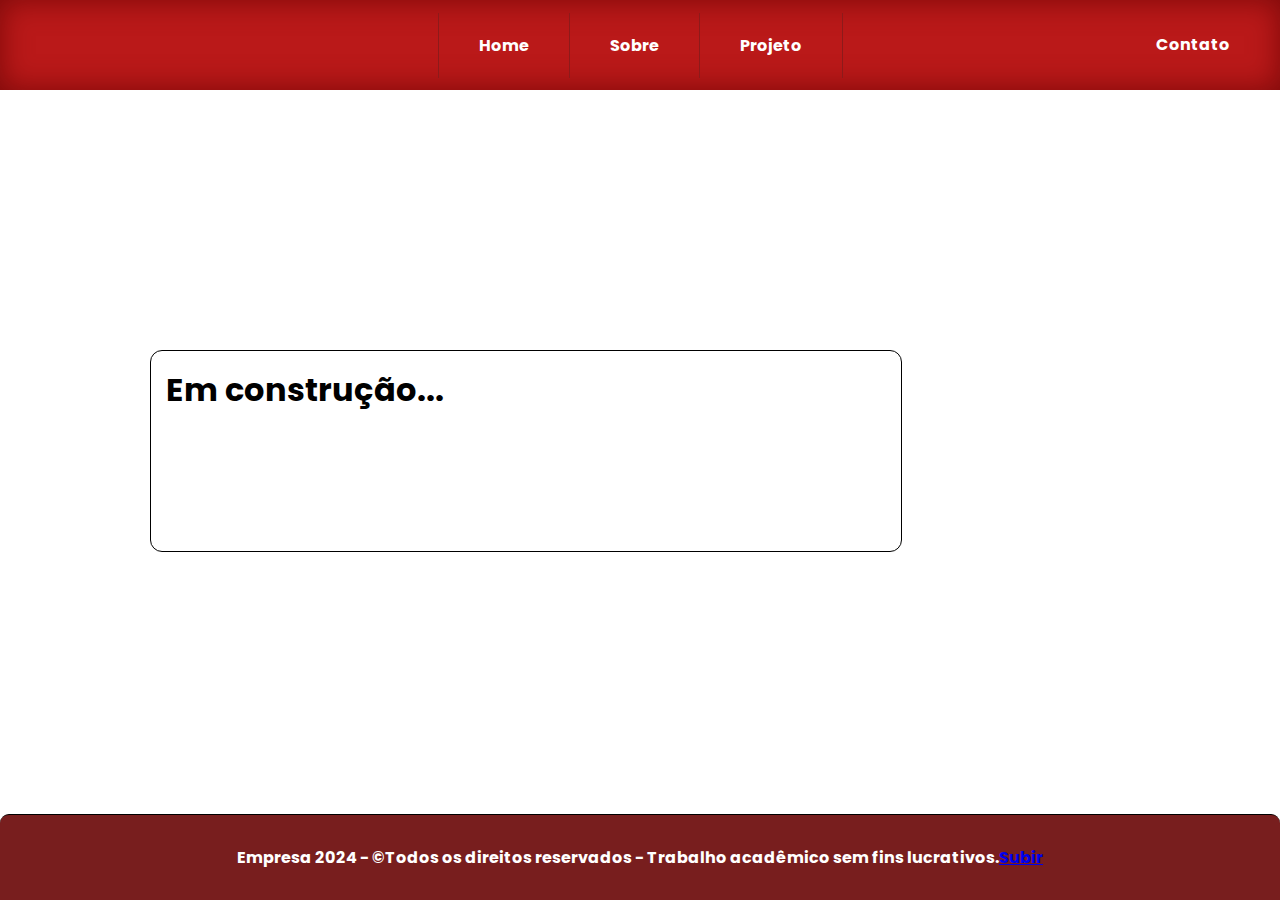
<file: contato.html>
<!DOCTYPE html>
<html lang="pt-br">
<head>
    <meta charset="UTF-8">
    <meta name="viewport" content="width=device-width, initial-scale=1.0">
    <title>Contato - Faça as suas sugetões</title>

    <link rel="preconnect" href="https://fonts.googleapis.com">
    <link rel="preconnect" href="https://fonts.gstatic.com" crossorigin>
    <link href="https://fonts.googleapis.com/css2?family=Poppins:ital,wght@0,100;0,200;0,300;0,400;0,500;0,600;0,700;0,800;0,900;1,100;1,200;1,300;1,400;1,500;1,600;1,700;1,800;1,900&family=Roboto:ital,wght@0,100;0,300;0,400;0,500;0,700;0,900;1,100;1,300;1,400;1,500;1,700;1,900&display=swap" rel="stylesheet">

    <link rel="stylesheet" href="style.css">

    <script language="javascript" type="text/javascript">
		function validar (){
		var nome = form1.nome.value;
		var email= form1.email.value;
        var opcoes= form1.opcoes.value;		
		
		
		if (nome == "") {
		
		alert("Digite o seu nome:");
		form1.nome.focus();
		return false;
		
		}

		if (email == "") {
		
		alert("Digite o seu email:");
		form1.email.focus();
		return false;
		
		}

        if (opcoes == "Selecione") {
		
		alert("Selecione alguma opção:");
		form1.opcoes.focus();
		return false;
		
		}
		}
	</script>

</head>
<body>
    
    <div class="main-menu">
        <ul class="nv-main">

            <li><a href="index.html">Home</a></li>
            <li><a id="about" href="sobre.html">Sobre</a></li>
            <li><a href="projeto.html">Projeto</a></li>
            <li><a id="contact" href="contato.html">Contato</a></li>
        </ul>      
    </div>

    <div class="section">
        <div class="solc-box">
            <h1>Em construção...</h1>
        </div>
    </div>

    <div class="footer1">
        <p>Empresa 2024 - ©Todos os direitos reservados - Trabalho acadêmico sem fins lucrativos.</p>
        <p id="ancora"><a href="#">Subir</a></p>
    </div>
</body>
</html>
</file>
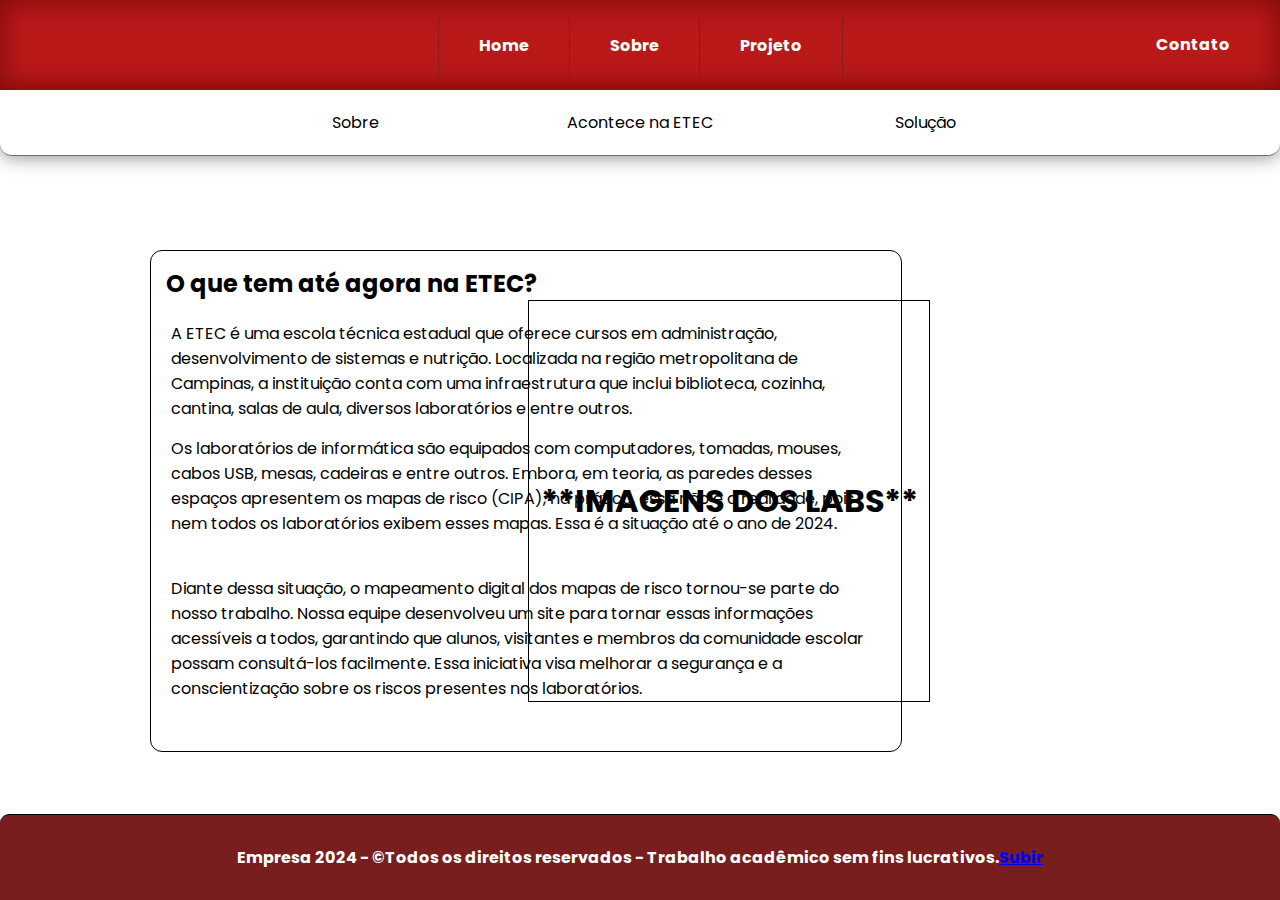
<file: etec.html>
<!DOCTYPE html>
<html lang="pt-br">
<head>
    <meta charset="UTF-8">
    <meta name="viewport" content="width=device-width, initial-scale=1.0">
    <title>Acontece na ETEC - Saiba a situação atual da instituição</title>

    <link rel="preconnect" href="https://fonts.googleapis.com">
    <link rel="preconnect" href="https://fonts.gstatic.com" crossorigin>
    <link href="https://fonts.googleapis.com/css2?family=Poppins:ital,wght@0,100;0,200;0,300;0,400;0,500;0,600;0,700;0,800;0,900;1,100;1,200;1,300;1,400;1,500;1,600;1,700;1,800;1,900&family=Roboto:ital,wght@0,100;0,300;0,400;0,500;0,700;0,900;1,100;1,300;1,400;1,500;1,700;1,900&display=swap" rel="stylesheet">

    <link rel="stylesheet" href="style.css">

</head>
<body>
    
    <div class="main-menu">
        <ul class="nv-main">

            <li><a href="index.html">Home</a></li>
            <li><a id="about" href="sobre.html">Sobre</a></li>
            <li><a href="projeto.html">Projeto</a></li>
            <li><a id="contact" href="contato.html">Contato</a></li>
        </ul>      
    </div>
    <div class="sub-menu">
        <ul class="nv-sub">
            <li><a href="sobre.html">Sobre</a></li>
            <li><a href="etec.html">Acontece na ETEC</a></li>
            <li><a href="solucao.html">Solução</a></li>
        </ul>  
    </div>

    <div class="section">
        <div class="etec-box">
            <h2>O que tem até agora na ETEC?</h2>
            <p id="etec">A ETEC é uma escola técnica estadual que oferece cursos em administração, desenvolvimento de sistemas e nutrição. Localizada na região metropolitana de Campinas, a instituição conta com uma infraestrutura que inclui biblioteca, cozinha, cantina, salas de aula, diversos laboratórios e entre outros.
            </p>
            <p id="etec2">Os laboratórios de informática são equipados com computadores, tomadas, mouses, cabos USB, mesas, cadeiras e entre outros. Embora, em teoria, as paredes desses espaços apresentem os mapas de risco (CIPA), na prática, essa não é a realidade, pois nem todos os laboratórios exibem esses mapas. Essa é a situação até o ano de 2024.
            </p>
            <p id="etec3">Diante dessa situação, o mapeamento digital dos mapas de risco tornou-se parte do nosso trabalho. Nossa equipe desenvolveu um site para tornar essas informações acessíveis a todos, garantindo que alunos, visitantes e membros da comunidade escolar possam consultá-los facilmente. Essa iniciativa visa melhorar a segurança e a conscientização sobre os riscos presentes nos laboratórios. 
            </p>
        </div>
        <h1 id="img-etec">**IMAGENS DOS LABS**</h1>
    </div>

    <div class="footer1">
        <p>Empresa 2024 - ©Todos os direitos reservados - Trabalho acadêmico sem fins lucrativos.</p>
        <p id="ancora"><a href="#">Subir</a></p>
    </div>
</body>
</html>
</file>
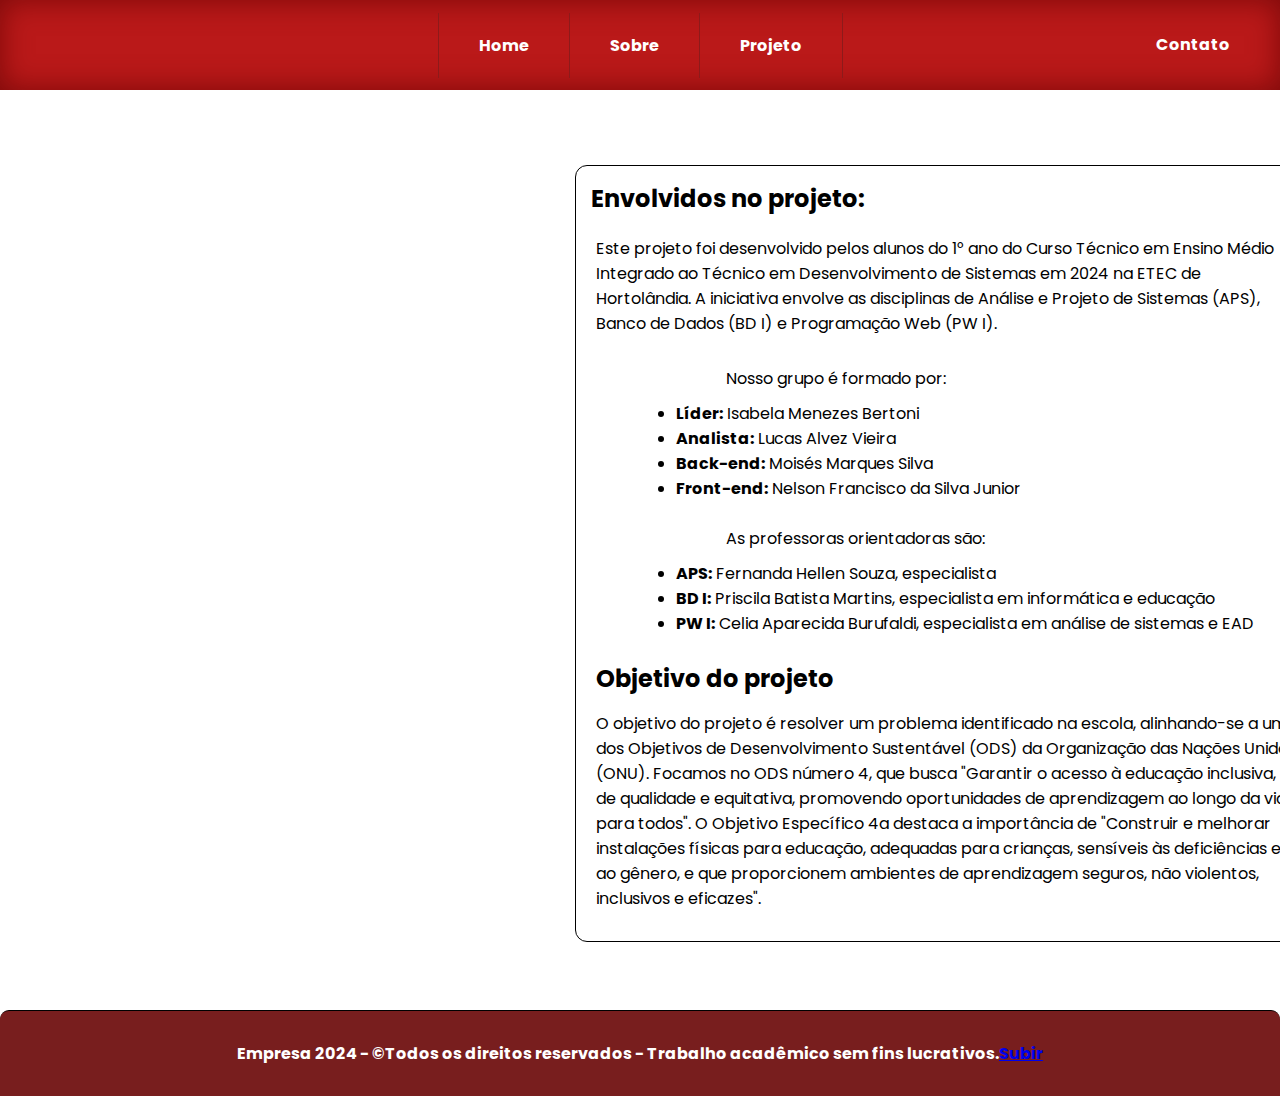
<file: projeto.html>
<!DOCTYPE html>
<html lang="pt-br">
<head>
    <meta charset="UTF-8">
    <meta name="viewport" content="width=device-width, initial-scale=1.0">
    <title>Solução - Apresentação a resolução do problema</title>

    <link rel="preconnect" href="https://fonts.googleapis.com">
    <link rel="preconnect" href="https://fonts.gstatic.com" crossorigin>
    <link href="https://fonts.googleapis.com/css2?family=Poppins:ital,wght@0,100;0,200;0,300;0,400;0,500;0,600;0,700;0,800;0,900;1,100;1,200;1,300;1,400;1,500;1,600;1,700;1,800;1,900&family=Roboto:ital,wght@0,100;0,300;0,400;0,500;0,700;0,900;1,100;1,300;1,400;1,500;1,700;1,900&display=swap" rel="stylesheet">

    <link rel="stylesheet" href="style.css">

</head>
<body>
    
    <div class="main-menu">
        <ul class="nv-main">

            <li><a href="index.html">Home</a></li>
            <li><a id="about" href="sobre.html">Sobre</a></li>
            <li><a href="projeto.html">Projeto</a></li>
            <li><a id="contact" href="contato.html">Contato</a></li>
        </ul>      
    </div>

    <div class="section">
            <div class="proj-box">
                <h2>Envolvidos no projeto:</h2>
                <p id="proj">Este projeto foi desenvolvido pelos alunos do 1° ano do Curso Técnico em Ensino Médio Integrado ao Técnico em Desenvolvimento de Sistemas em 2024 na ETEC de Hortolândia. A iniciativa envolve as disciplinas de Análise e Projeto de Sistemas (APS), Banco de Dados (BD I) e Programação Web (PW I).
                </p>
                
                <ul id="list-proj">
                    <p id="proj2">Nosso grupo é formado por:</p>

                    <li><b>Líder:</b> Isabela Menezes Bertoni</li>
                    <li><b>Analista:</b> Lucas Alvez Vieira</li>
                    <li><b>Back-end:</b> Moisés Marques Silva</li>
                    <li><b>Front-end:</b> Nelson Francisco da Silva Junior</li>
                </ul>
                <ul id="list-proj2">
                    <p id="proj3">As professoras orientadoras são:</p>
                    <li><b>APS:</b> Fernanda Hellen Souza, especialista</li>
                    <li><b>BD I:</b> Priscila Batista Martins, especialista em informática e educação</li>
                    <li><b>PW I:</b> Celia Aparecida Burufaldi, especialista em análise de sistemas e EAD</li>
                </ul>
                <h2 id="obj-ti">Objetivo do projeto</h2>
                <p id="obj">O objetivo do projeto é resolver um problema identificado na escola, alinhando-se a um dos Objetivos de Desenvolvimento Sustentável (ODS) da Organização das Nações Unidas (ONU). Focamos no ODS número 4, que busca "Garantir o acesso à educação inclusiva, de qualidade e equitativa, promovendo oportunidades de aprendizagem ao longo da vida para todos". O Objetivo Específico 4a destaca a importância de "Construir e melhorar instalações físicas para educação, adequadas para crianças, sensíveis às deficiências e ao gênero, e que proporcionem ambientes de aprendizagem seguros, não violentos, inclusivos e eficazes".
                </p>
            </div>
        </div>
    </div>

    <div class="footer2">
        <p>Empresa 2024 - ©Todos os direitos reservados - Trabalho acadêmico sem fins lucrativos.</p>
        <p id="ancora"><a href="#">Subir</a></p>
    </div>
</body>
</html>
</file>
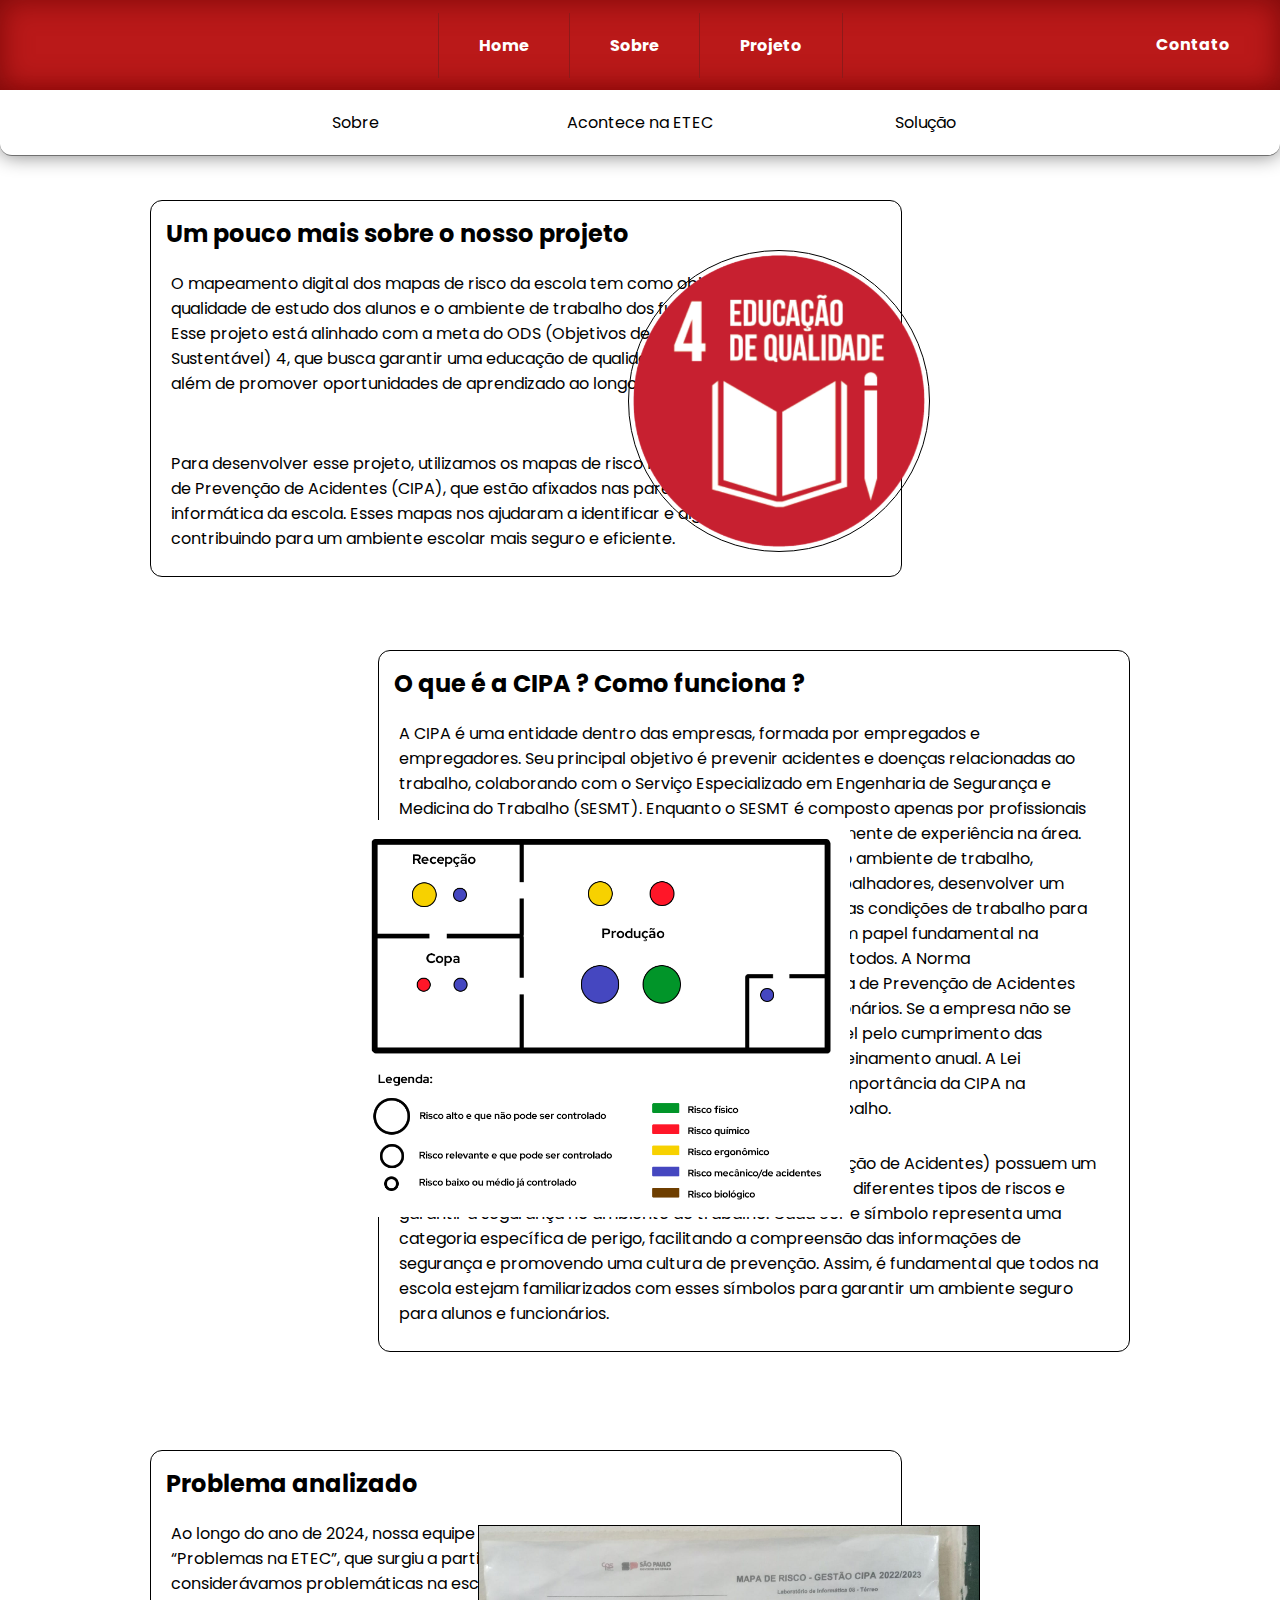
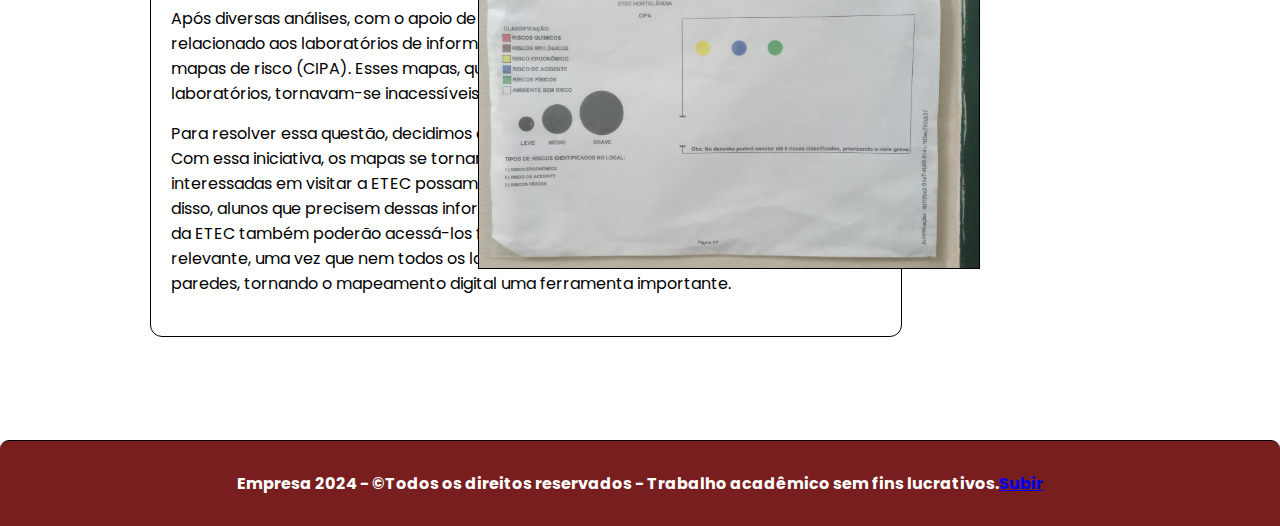
<file: sobre.html>
<!DOCTYPE html>
<html lang="pt-br">
<head>
    <meta charset="UTF-8">
    <meta name="viewport" content="width=device-width, initial-scale=1.0">
    <title>Sobre - Mais sobre o nosso Projeto</title>

    <link rel="preconnect" href="https://fonts.googleapis.com">
    <link rel="preconnect" href="https://fonts.gstatic.com" crossorigin>
    <link href="https://fonts.googleapis.com/css2?family=Poppins:ital,wght@0,100;0,200;0,300;0,400;0,500;0,600;0,700;0,800;0,900;1,100;1,200;1,300;1,400;1,500;1,600;1,700;1,800;1,900&family=Roboto:ital,wght@0,100;0,300;0,400;0,500;0,700;0,900;1,100;1,300;1,400;1,500;1,700;1,900&display=swap" rel="stylesheet">

    <link rel="stylesheet" href="style.css">

</head>
<body>
    
    <div class="main-menu">
        <ul class="nv-main">

            <li><a href="index.html">Home</a></li>
            <li><a id="about" href="sobre.html">Sobre</a></li>
            <li><a href="projeto.html">Projeto</a></li>
            <li><a id="contact" href="contato.html">Contato</a></li>
        </ul>      
    </div>
    <div class="sub-menu">
        <ul class="nv-sub">
            <li><a href="sobre.html">Sobre</a></li>
            <li><a href="etec.html">Acontece na ETEC</a></li>
            <li><a href="solucao.html">Solução</a></li>
        </ul>  
    </div>

   <div class="section">
        <div class="ods-box">
            <h2>Um pouco mais sobre o nosso projeto</h2>
            <p id="ods">O mapeamento digital dos mapas de risco da escola tem como objetivo melhorar a qualidade de estudo dos alunos e o ambiente de trabalho dos funcionários e professores. Esse projeto está alinhado com a meta do ODS (Objetivos de Desenvolvimento Sustentável)
                4, que busca garantir uma educação de qualidade, inclusiva e equitativa, além de promover oportunidades de aprendizado ao longo da vida para todos.
            </p>
            <p id="ods2">Para desenvolver esse projeto, utilizamos os mapas de risco físicos da Comissão Interna de Prevenção de Acidentes (CIPA), que estão afixados nas paredes dos laboratórios de informática da escola. Esses mapas nos ajudaram a identificar e digitalizar os riscos, contribuindo para um ambiente escolar mais seguro e eficiente.
            </p>
        </div>
        <!--imagem sobre a ods-->
        <img id="img-ods" src="img/ods.png">
        <!---->
        <div class="cipa-box">
            <h2>O que é a CIPA ? Como funciona ?</h2>
            <p id="cipa">A CIPA é uma entidade dentro das empresas, formada por empregados e empregadores. Seu principal objetivo é prevenir acidentes e doenças relacionadas ao trabalho, colaborando com o Serviço Especializado em Engenharia de Segurança e Medicina do Trabalho (SESMT).
                Enquanto o SESMT é composto apenas por profissionais especializados, a CIPA reúne funcionários, independentemente de experiência na área. As principais funções da CIPA incluem identificar riscos no ambiente de trabalho, elaborar um mapa de riscos com a participação dos trabalhadores, desenvolver um plano de trabalho para ações preventivas e inspecionar as condições de trabalho para detectar possíveis perigos. Assim, a CIPA desempenha um papel fundamental na promoção de um ambiente mais seguro e saudável para todos.
                A Norma Regulamentadora N° 5 determina que a Comissão Interna de Prevenção de Acidentes (CIPA) é obrigatória em empresas com mais de 20 funcionários. Se a empresa não se enquadrar nessa exigência, deve designar um responsável pelo cumprimento das normas de segurança, que também deve oferecer um treinamento anual. A Lei 13.174/2001 reforça essa obrigatoriedade, destacando a importância da CIPA na prevenção de acidentes e na promoção da saúde no trabalho.                
            </p>
            <p id="cipa2">As cores e círculos da CIPA (Comissão Interna de Prevenção de Acidentes) possuem um significado importante, pois são utilizados para identificar diferentes tipos de riscos e garantir a segurança no ambiente de trabalho. Cada cor e símbolo representa uma categoria específica de perigo, facilitando a compreensão das informações de segurança e promovendo uma cultura de prevenção. Assim, é fundamental que todos na escola estejam familiarizados com esses símbolos para garantir um ambiente seguro para alunos e funcionários.
            </p>
        </div>
        <!--imagem do mapa de risco-->
        <img id="img-mdr" src="img/mapaderisco.webp" alt="">
        <!---->
        <div class="prblm-box">
            <h2>Problema analizado</h2>
    
            <p id="prblm">Ao longo do ano de 2024, nossa equipe desenvolveu um projeto interdisciplinar intitulado “Problemas na ETEC”, que surgiu a partir da observação de situações que considerávamos problemáticas na escola.
            </p>
            <p id="prblm2">Após diversas análises, com o apoio de nossas orientadoras, identificamos um desafio relacionado aos laboratórios de informática: a ausência de mapeamento digital dos mapas de risco (CIPA). Esses mapas, que estavam disponíveis apenas nas paredes dos laboratórios, tornavam-se inacessíveis para a maioria das pessoas.
            </p>
            <p id="prblm3">Para resolver essa questão, decidimos criar um site que centralizasse essas informações. Com essa iniciativa, os mapas se tornam acessíveis a todos, permitindo que pessoas interessadas em visitar a ETEC possam consultá-los fora do ambiente escolar. Além disso, alunos que precisem dessas informações para trabalhos acadêmicos e entidades da ETEC também poderão acessá-los facilmente. Essa solução é especialmente relevante, uma vez que nem todos os laboratórios possuem os mapas disponíveis nas paredes, tornando o mapeamento digital uma ferramenta importante.
            </p>
        </div>
        <img id="img-prblm" src="img/prblm.jpeg" alt="">
   </div>

    <div class="footer">
        <p>Empresa 2024 - ©Todos os direitos reservados - Trabalho acadêmico sem fins lucrativos.</p>
        <p id="ancora"><a href="#">Subir</a></p>
    </div>
</body>
</html>
</file>
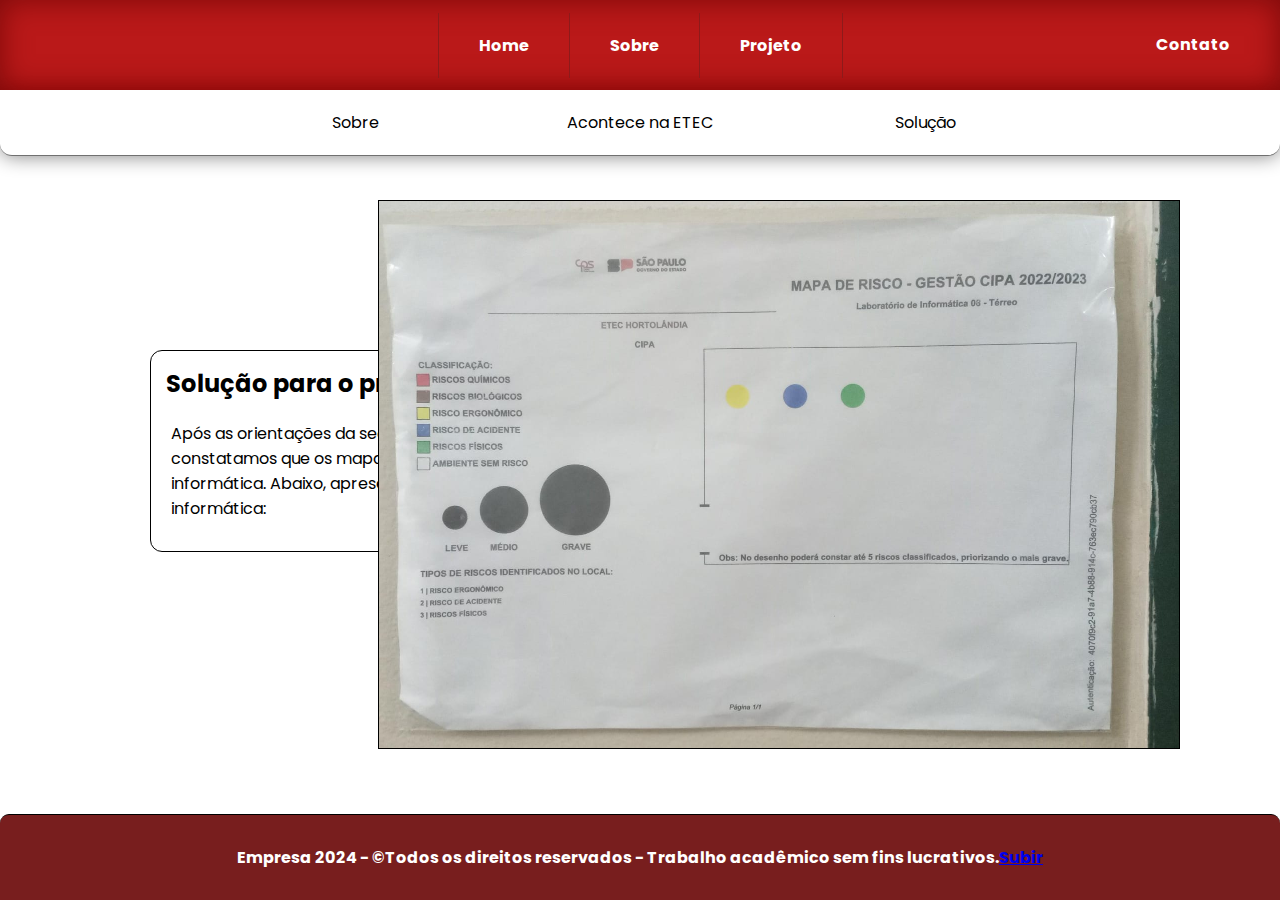
<file: solucao.html>
<!DOCTYPE html>
<html lang="pt-br">
<head>
    <meta charset="UTF-8">
    <meta name="viewport" content="width=device-width, initial-scale=1.0">
    <title>Solução - Apresentação a resolução do problema</title>

    <link rel="preconnect" href="https://fonts.googleapis.com">
    <link rel="preconnect" href="https://fonts.gstatic.com" crossorigin>
    <link href="https://fonts.googleapis.com/css2?family=Poppins:ital,wght@0,100;0,200;0,300;0,400;0,500;0,600;0,700;0,800;0,900;1,100;1,200;1,300;1,400;1,500;1,600;1,700;1,800;1,900&family=Roboto:ital,wght@0,100;0,300;0,400;0,500;0,700;0,900;1,100;1,300;1,400;1,500;1,700;1,900&display=swap" rel="stylesheet">

    <link rel="stylesheet" href="style.css">

</head>
<body>
    
    <div class="main-menu">
        <ul class="nv-main">

            <li><a href="index.html">Home</a></li>
            <li><a id="about" href="sobre.html">Sobre</a></li>
            <li><a href="projeto.html">Projeto</a></li>
            <li><a id="contact" href="contato.html">Contato</a></li>
        </ul>      
    </div>
    <div class="sub-menu">
        <ul class="nv-sub">
            <li><a href="sobre.html">Sobre</a></li>
            <li><a href="etec.html">Acontece na ETEC</a></li>
            <li><a href="solucao.html">Solução</a></li>
        </ul>  
    </div>

    <div class="section">
        <div class="solc-box">
            <h2>Solução para o problema analizado</h2>
            <p id="solc">Após as orientações da secretaria e da coordenação da ETEC de Hortolândia, constatamos que os mapas de risco (CIPA) são uniformes para todos os laboratórios de informática. Abaixo, apresentamos o mapa de risco (CIPA) dos laboratórios de informática:
            </p>
        </div>
        <img id="img-solc" src="img/prblm.jpeg" alt="">
    </div>

    <div class="footer1">
        <p>Empresa 2024 - ©Todos os direitos reservados - Trabalho acadêmico sem fins lucrativos.</p>
        <p id="ancora"><a href="#">Subir</a></p>
    </div>
</body>
</html>
</file>
<file: style.css>
* {
    padding: 0;
    margin: 0;
}

body {
    background-color: ;
    font-family: 'poppins', sans-serif;
}

.main-menu {
    width: 100%;
    height: 90px;
    background-color: rgb( 178, 0, 0, 0.9);
    display: flex;
    justify-content: center;
    align-items: center;
    position: relative;
    box-shadow: 0px 0px 20px rgba(128, 128, 128, 0.589);
    box-shadow: inset 0 0 30px rgba(97, 3, 3, 0.712);
}

.nv-main {
    display: flex;
    justify-content: center;
    align-items: center;
    list-style: none;
    
}

.nv-main a {
    display: flex;
    justify-content: center;
    align-items: center;
    background-color: transparent;
    text-decoration: none;
    color: white;
    font-weight: bold;
    padding: 20px 40px;
    border-left: 1px solid rgb(141, 26, 26);
    border-right: 1px solid rgb(141, 26, 26);
    
}

.nv-main a:hover { 
    box-shadow: inset 0px 0px 26px 9px rgb(141, 26, 26);
    transition: 0.2s;
    border-radius: 1px;
}

#contact {
    position: absolute;
    right: 10px;
    top: 12px;
    border: none;
}

/*Para que a borda em torno do sobre não fique muito grosso*/
#about {
    border: none;
}

.sub-menu {
    display: flex;
    justify-content: center;
    align-items: center;
    position: absolute;
    width: 100%;
    height: 65px;
    border-bottom: 0.1px solid rgba(0, 0, 0, 0.562);
    box-shadow: 0px 0px 20px gray;
    z-index: -1;
    border-bottom-left-radius: 12px;
    border-bottom-right-radius: 12px;
}

.nv-sub {
    display: flex;
    justify-content: center;
    align-items: center;
    list-style: none;
    gap: 115px;
}

.nv-sub li {
    display: flex;
    justify-content: center;
    align-items: center;
}

.nv-sub a {
    display: flex;
    justify-content: center;
    align-items: center;
    width: 170px;
    height: 40px;
    text-decoration: none;
    color: black;
    border-radius: 5px;
    transition: 0.2s all;
}


.nv-sub a:hover {
    border-bottom: 1px solid black;
    box-shadow: inset 0 0 0 120px rgba(128, 128, 128, 0.137);
    transition: 0.2s all;
}

.ods-box {
    display: flex;
    justify-content: center;
    align-items: center;
    width: 750px;
    height: 375px;
    border: 1px solid black;
    background-color: white;
    position: absolute;
    left: 150px;
    top: 200px;
    border-radius: 12px;
    transition: 0.2s all;
}

.ods-box:hover {
    box-shadow: 0px 0px 20px rgba(128, 128, 128, 0.548);
    transform: scale(1.1);
    transition: 0.2s all;
}

.ods-box h2 {
    position: absolute;
    top: 15px;
    left: 15px;
}

#ods{
    position: absolute;
    top: 70px;
    left: 20px;
    right: 30px;
}

#ods2 {
    position: absolute;
    top: 250px;
    left: 20px;
    right: 30px;
}

#img-ods {
    width: 300px;
    position: absolute;
    right: 350px;
    top: 250px;
    border: 1px solid black;
    border-radius: 100%;
}

.cipa-box {
    display: flex;
    justify-content: center;
    align-items: center;
    width: 750px;
    height: 700px;
    border: 1px solid black;
    background-color: white;
    position: absolute;
    right: 150px;
    top: 650px;
    border-radius: 12px;
    transition: 0.2s all;
}

.cipa-box:hover {
    box-shadow: 0px 0px 20px rgba(128, 128, 128, 0.548);
    transform: scale(1.1);
    transition: 0.2s all;
}

.cipa-box h2 {
    position: absolute;
    top: 15px;
    left: 15px;
}

#cipa{
    position: absolute;
    top: 70px;
    left: 20px;
    right: 30px;
}

#cipa2 {
    position: absolute;
    top: 500px;
    left: 20px;
    right: 30px;
}

#img-mdr {
    width: 500px;
    position: absolute;
    left: 350px;
    top: 820px;
}

.prblm-box {
    display: flex;
    justify-content: center;
    align-items: center;
    width: 750px;
    height: 485px;
    border: 1px solid black;
    background-color: white;
    position: absolute;
    left: 150px;
    top: 1450px;
    border-radius: 12px;
    transition: 0.2s all;
}

.prblm-box:hover {
    box-shadow: 0px 0px 20px rgba(128, 128, 128, 0.548);
    transform: scale(1.1);
    transition: 0.2s all;
}

.prblm-box h2 {
    position: absolute;
    top: 15px;
    left: 15px;
}

.prblm-box h2 {
    position: absolute;
    top: 15px;
    left: 15px;
}

#prblm{
    position: absolute;
    top: 70px;
    left: 20px;
    right: 30px;
}

#prblm2 {
    position: absolute;
    top: 155px;
    left: 20px;
    right: 30px;
}

#prblm3 {
    position: absolute;
    top: 270px;
    left: 20px;
    right: 30px;
}

#img-prblm {
    width: 500px;
    position: absolute;
    right: 300px;
    top: 1525px;
    border: 1px solid black;
}


.etec-box {
    display: flex;
    justify-content: center;
    align-items: center;
    width: 750px;
    height: 500px;
    border: 1px solid black;
    background-color: white;
    position: absolute;
    left: 150px;
    top: 250px;
    border-radius: 12px;
    transition: 0.2s all;
}
    
.etec-box:hover {
    box-shadow: 0px 0px 20px rgba(128, 128, 128, 0.548);
    transform: scale(1.1);
    transition: 0.2s all;
}

.etec-box h2 {
    position: absolute;
    top: 15px;
    left: 15px;
}

#etec{
    position: absolute;
    top: 70px;
    left: 20px;
    right: 30px;
}

#etec2 {
    position: absolute;
    top: 185px;
    left: 20px;
    right: 30px;
}

#etec3 {
    position: absolute;
    top: 325px;
    left: 20px;
    right: 30px;
}

#img-etec {
    display: flex;
    justify-content: center;
    align-items: center;
    width: 400px;
    height: 400px;
    position: absolute;
    right: 350px;
    top: 300px;
    border: 1px solid black;
}

.solc-box {
    display: flex;
    justify-content: center;
    align-items: center;
    width: 750px;
    height: 200px;
    border: 1px solid black;
    background-color: white;
    position: absolute;
    left: 150px;
    top: 350px;
    border-radius: 12px;
    transition: 0.2s all;
}

.solc-box:hover {
    box-shadow: 0px 0px 20px rgba(128, 128, 128, 0.548);
    transform: scale(1.1);
    transition: 0.2s all;
}

/* PROVISÓRIO */
.solc-box h1 {
    position: absolute;
    top: 15px;
    left: 15px;
}


.solc-box h2 {
    position: absolute;
    top: 15px;
    left: 15px;
}

#solc{
    position: absolute;
    top: 70px;
    left: 20px;
    right: 30px;
}

#img-solc {
    width: 800px;
    position: absolute;
    right: 100px;
    top: 200px;
    border: 1px solid black;
}

.proj-box {
    display: flex;
    justify-content: center;
    align-items: center;
    width: 750px;
    height: 775px;
    border: 1px solid black;
    background-color: white;
    position: absolute;
    left: 575px;
    top: 165px;
    border-radius: 12px;
    transition: 0.2s all;
}

.proj-box:hover {
    box-shadow: 0px 0px 20px rgba(128, 128, 128, 0.548);
    transform: scale(1.1);
    transition: 0.2s all;
}

.proj-box h2 {
    position: absolute;
    top: 15px;
    left: 15px;
}

#proj{
    position: absolute;
    top: 70px;
    left: 20px;
    right: 30px;
}

#list-proj {
    position: absolute;
    top: 235px;
    left: 100px;
}

#list-proj p {
    position: absolute;
    top: -35px;
    left: 50px;
}

#list-proj2 {
    position: absolute;
    top: 395px;
    left: 100px;
}

#list-proj2 p {
    position: absolute;
    top: -35px;
    left: 50px;
}

#obj-ti{
    position: absolute;
    top: 495px;
    left: 20px;
    right: 30px;
}

#obj {
    position: absolute;
    top: 545px;
    left: 20px;
    right: 30px;
}

.footer {
    display: flex;
    justify-content: center;
    align-items: center;
    position: absolute;
    top: 2040px;
    width: 100%;
    height: 85px;
    border-top: 1px solid black;
    border-top-left-radius: 9px;
    border-top-right-radius: 9px;
    background-color: rgba(105, 6, 6, 0.9);
    font-weight: bold;
    color: white;
}

.footer1 {
    display: flex;
    justify-content: center;
    align-items: center;
    position: absolute;
    bottom: 0px;
    width: 100%;
    height: 85px;
    border-top: 1px solid black;
    border-top-left-radius: 9px;
    border-top-right-radius: 9px;
    background-color: rgba(105, 6, 6, 0.9);
    font-weight: bold;
    color: white;
}

.footer2 {
    display: flex;
    justify-content: center;
    align-items: center;
    position: absolute;
    top: 1010px;
    width: 100%;
    height: 85px;
    border-top: 1px solid black;
    border-top-left-radius: 9px;
    border-top-right-radius: 9px;
    background-color: rgba(105, 6, 6, 0.9);
    font-weight: bold;
    color: white;
}
</file>
